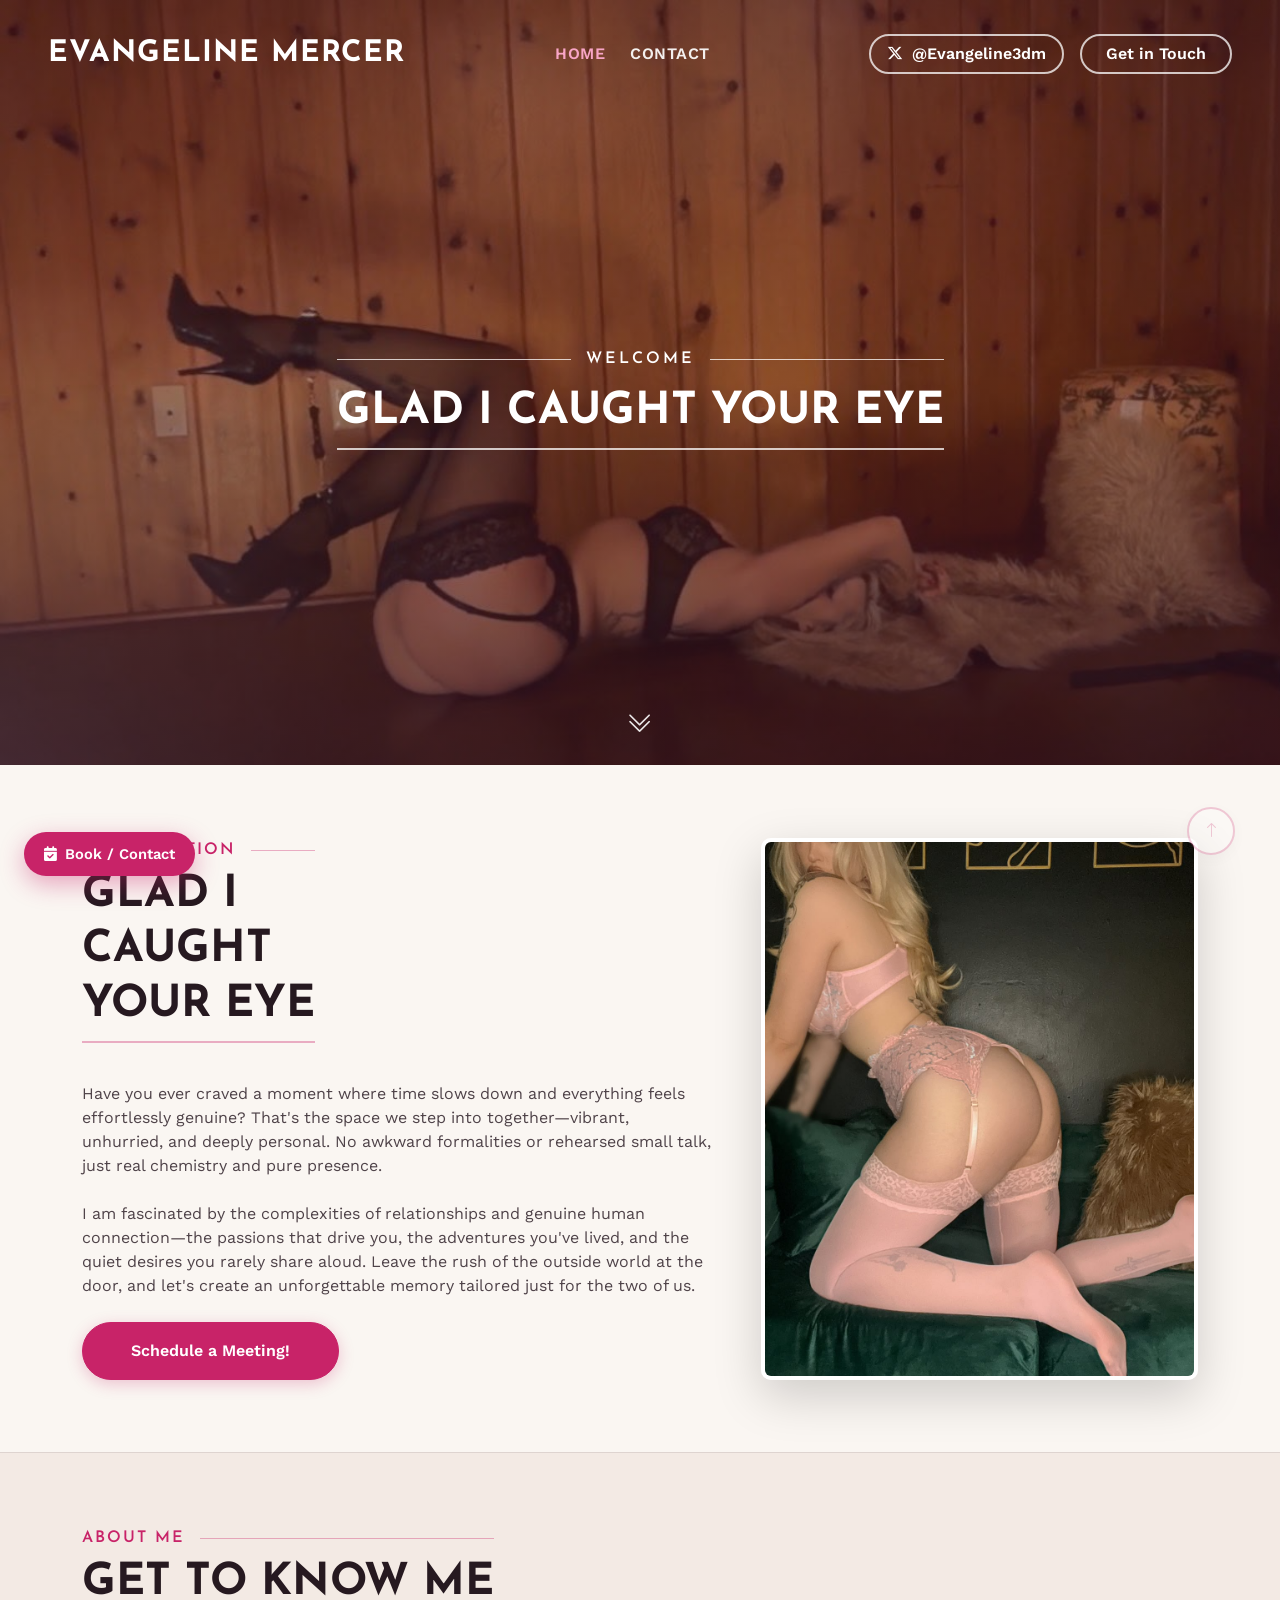
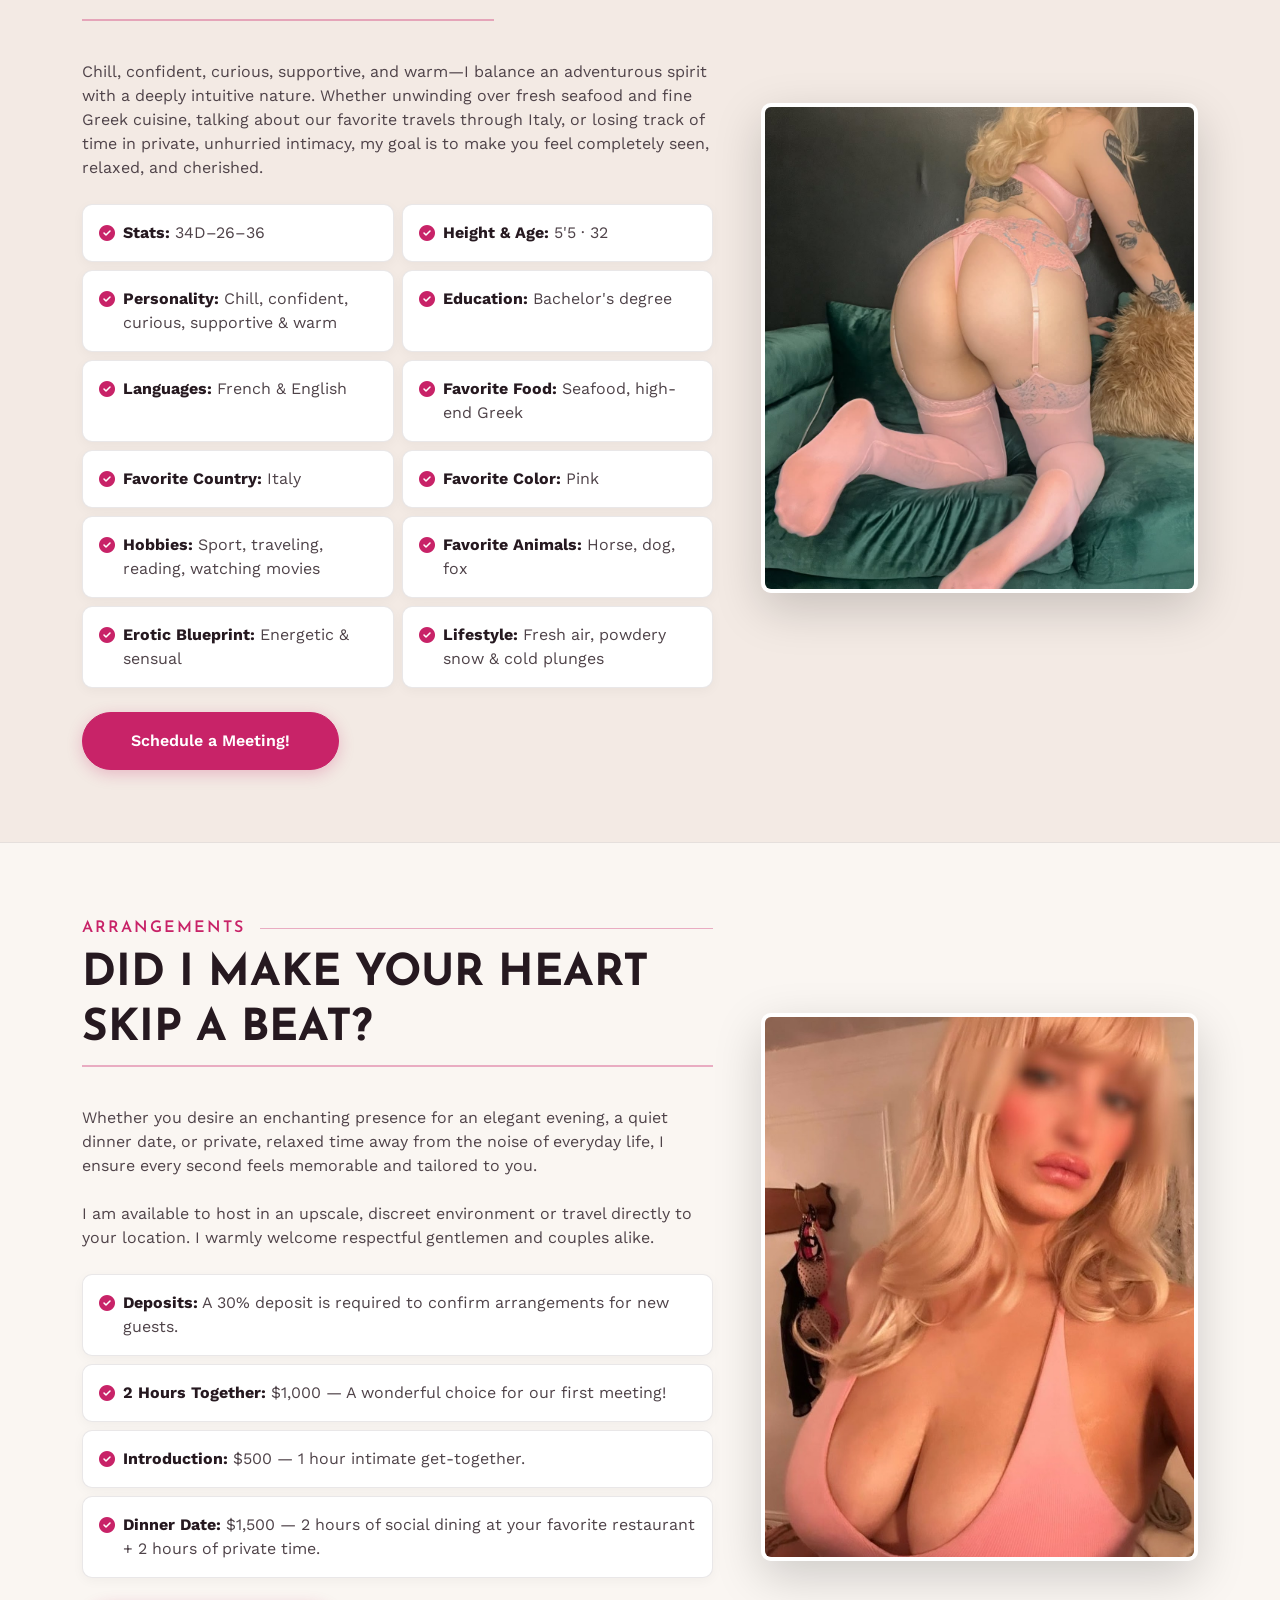
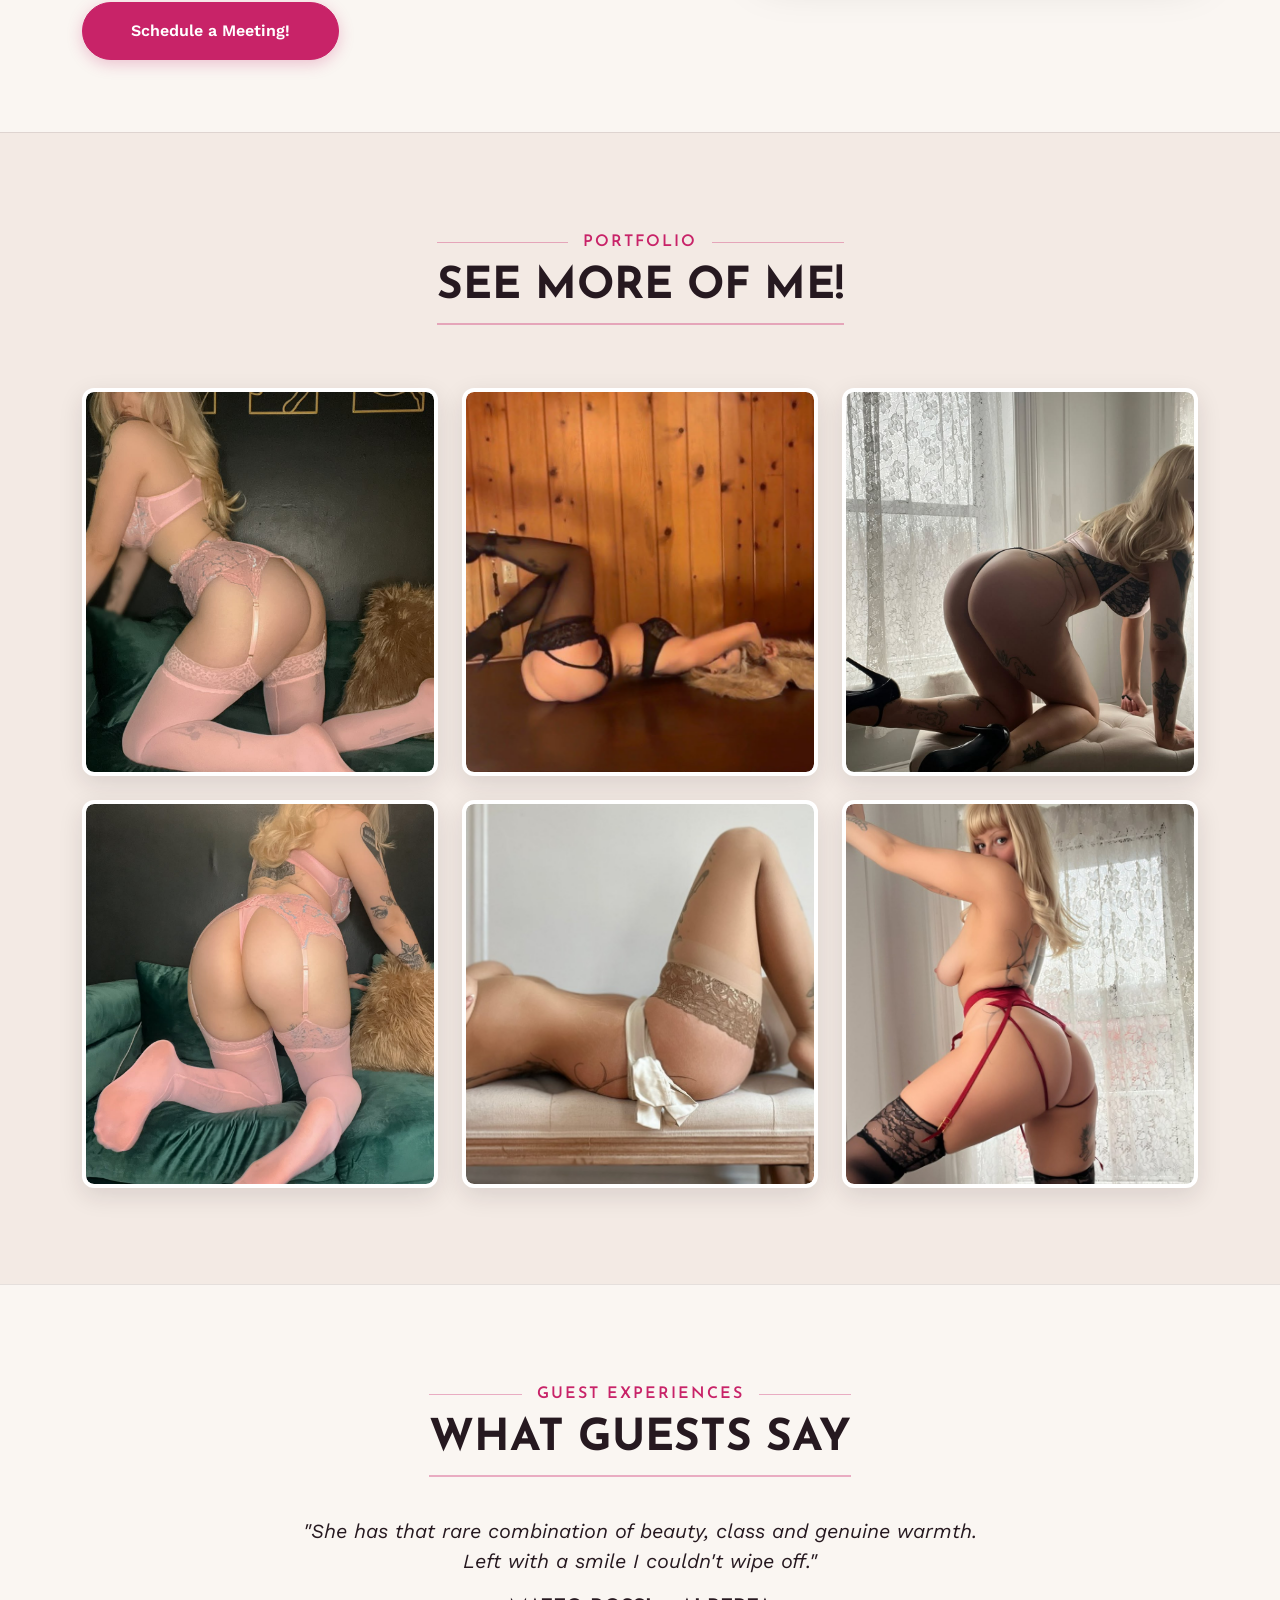
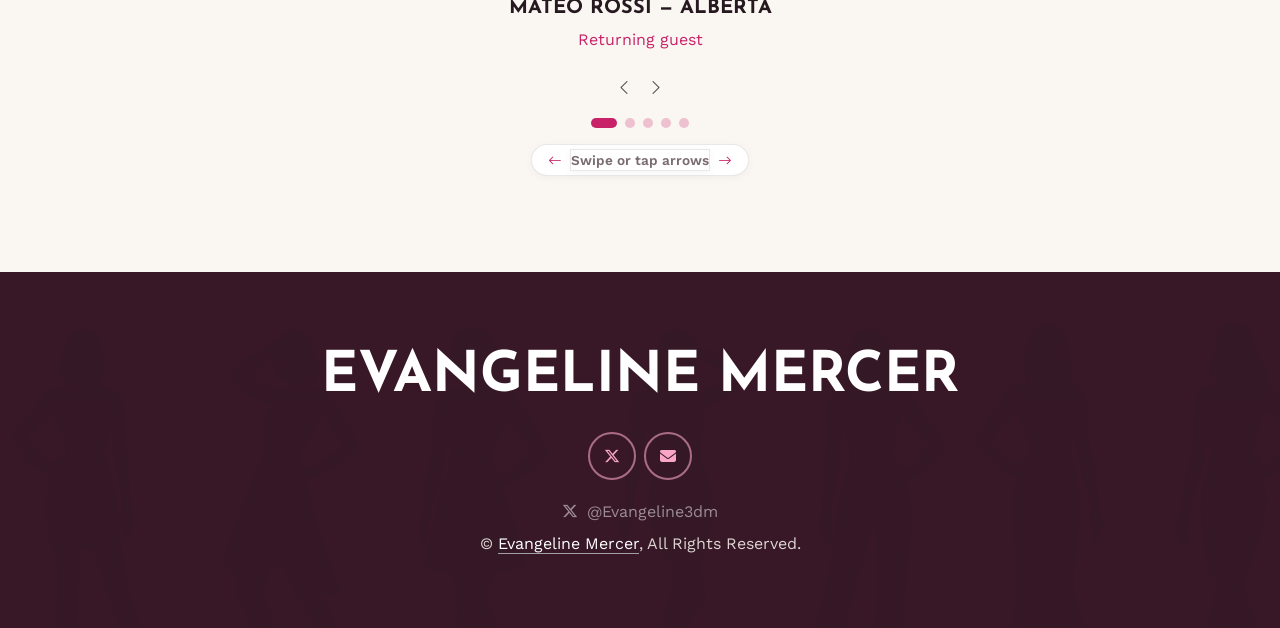
<file: index.html>
<!DOCTYPE html>
<html lang="en">

<head>
    <meta charset="utf-8">
    <title>Evangeline Mercer</title>
    <meta content="width=device-width, initial-scale=1.0" name="viewport">
    <meta content="Evangeline Mercer, Companion, Model, Personal Portfolio" name="keywords">
    <meta content="Personal portfolio and companion bookings for Evangeline Mercer." name="description">

    <!-- Favicon -->
    <link href="img/favicon.svg" rel="icon" type="image/svg+xml">

    <!-- Google Web Fonts -->
    <link rel="preconnect" href="https://fonts.googleapis.com">
    <link rel="preconnect" href="https://fonts.gstatic.com" crossorigin>
    <link
        href="https://fonts.googleapis.com/css2?family=Josefin+Sans:wght@300;700&family=Work+Sans:wght@400;600&display=swap"
        rel="stylesheet">

    <!-- Icon Font Stylesheet -->
    <link href="https://cdnjs.cloudflare.com/ajax/libs/font-awesome/6.5.1/css/all.min.css" rel="stylesheet">
    <link href="https://cdn.jsdelivr.net/npm/bootstrap-icons@1.4.1/font/bootstrap-icons.css" rel="stylesheet">

    <!-- Libraries Stylesheet -->
    <link href="lib/animate/animate.min.css" rel="stylesheet">
    <link href="lib/lightbox/css/lightbox.min.css" rel="stylesheet">
    <link href="lib/owlcarousel/assets/owl.carousel.min.css" rel="stylesheet">

    <!-- Customized Bootstrap Stylesheet -->
    <link href="css/bootstrap.min.css" rel="stylesheet">

    <!-- Template Stylesheet -->
    <link href="css/style.css" rel="stylesheet">
</head>

<body>
    <!-- Spinner Start -->
    <div id="spinner"
        class="show position-fixed translate-middle w-100 vh-100 top-50 start-50 d-flex align-items-center justify-content-center">
        <div class="spinner-grow text-primary" style="width: 3rem; height: 3rem;" role="status">
            <span class="sr-only">Loading...</span>
        </div>
    </div>
    <!-- Spinner End -->


    <!-- Header Start -->
    <div class="container-fluid p-0">
        <nav class="navbar navbar-expand-lg navbar-dark px-3 px-lg-5">
            <a href="index.html" class="navbar-brand ms-1 ms-sm-2 ms-lg-0">
                <h2 class="mb-0 text-uppercase">Evangeline Mercer</h2>
            </a>
            <button type="button" class="navbar-toggler me-1 me-sm-2 me-lg-0" data-bs-toggle="collapse"
                data-bs-target="#navbarCollapse" aria-label="Toggle navigation">
                <span class="navbar-toggler-icon"></span>
            </button>
            <div class="collapse navbar-collapse" id="navbarCollapse">
                <div class="navbar-nav mx-auto p-3 p-lg-0">
                    <a href="index.html" class="nav-item nav-link active">Home</a>
                    <a href="contact.html" class="nav-item nav-link">Contact</a>
                </div>
                <div class="d-none d-lg-flex align-items-center gap-3">
                    <a href="https://x.com/Evangeline3dm" target="_blank" rel="noopener noreferrer" class="btn btn-outline-primary btn-nav-cta border-2 px-3" title="@Evangeline3dm">
                        <i class="fab fa-x-twitter me-1"></i> @Evangeline3dm
                    </a>
                    <a href="contact.html" class="btn btn-outline-primary btn-nav-cta border-2 px-4">Get in Touch</a>
                </div>
            </div>
        </nav>

        <div id="header-carousel" class="carousel slide" data-bs-ride="carousel">
            <div class="carousel-inner">
                <div class="carousel-item active">
                    <img class="w-100" src="img/evangeline-2.jpg" alt="Evangeline Mercer">
                    <div class="carousel-caption d-flex flex-column align-items-center justify-content-center">
                        <div class="title mx-auto px-3 px-md-5 animated slideInDown">
                            <div class="title-center">
                                <h5 class="text-uppercase mb-2 mb-md-3" style="letter-spacing: 3px;">Welcome</h5>
                                <h1 class="display-1">Glad I caught your eye</h1>
                            </div>
                        </div>
                    </div>
                    <a href="#intro" class="hero-scroll-down" aria-label="Scroll down"><i class="bi bi-chevron-double-down"></i></a>
                </div>
            </div>
        </div>
    </div>
    <!-- Header End -->


    <!-- About Start 1 -->
    <div id="intro" class="container-fluid bg-ivory py-4 py-lg-5">
        <div class="container py-2 py-lg-4">
            <div class="row g-4 g-lg-5 align-items-center">
                <div class="col-lg-7">
                    <div class="title wow fadeInUp" data-wow-delay="0.1s">
                        <div class="title-left">
                            <h5>Introduction</h5>
                            <h1>GLAD I<br>CAUGHT<br>YOUR EYE</h1>
                        </div>
                    </div>
                    <p class="mb-3 mb-lg-4 wow fadeInUp" data-wow-delay="0.2s">
                        Have you ever craved a moment where time slows down and everything feels effortlessly genuine? That's the space we step into together—vibrant, unhurried, and deeply personal. No awkward formalities or rehearsed small talk, just real chemistry and pure presence.
                    </p>
                    <p class="mb-4 wow fadeInUp" data-wow-delay="0.3s">
                        I am fascinated by the complexities of relationships and genuine human connection—the passions that drive you, the adventures you've lived, and the quiet desires you rarely share aloud. Leave the rush of the outside world at the door, and let's create an unforgettable memory tailored just for the two of us.
                    </p>
                    <div class="wow fadeInUp" data-wow-delay="0.4s">
                        <a href="contact.html" class="btn btn-primary btn-float py-3 px-5 d-block d-sm-inline-block text-center">Schedule a Meeting!</a>
                    </div>
                </div>
                <div class="col-lg-5 wow fadeInUp text-center" data-wow-delay="0.5s">
                    <div class="position-relative overflow-hidden rounded-3 shadow-lg mx-auto border border-4 border-white" style="max-width: 440px;">
                        <img class="img-fluid w-100" src="img/evangeline-1.jpg" alt="Evangeline Mercer" style="object-fit: cover; max-height: 540px;">
                    </div>
                </div>
            </div>
        </div>
    </div>
    <!-- About End 1 -->


    <!-- About Start 2 -->
    <div class="container-fluid bg-secondary border-top border-theme py-4 py-lg-5">
        <div class="container py-2 py-lg-4">
            <div class="row g-4 g-lg-5 align-items-center">
                <div class="col-lg-7">
                    <div class="title wow fadeInUp" data-wow-delay="0.1s">
                        <div class="title-left">
                            <h5>About Me</h5>
                            <h1>GET TO KNOW ME</h1>
                        </div>
                    </div>
                    <p class="mb-4 wow fadeInUp" data-wow-delay="0.2s">
                        Chill, confident, curious, supportive, and warm—I balance an adventurous spirit with a deeply intuitive nature. Whether unwinding over fresh seafood and fine Greek cuisine, talking about our favorite travels through Italy, or losing track of time in private, unhurried intimacy, my goal is to make you feel completely seen, relaxed, and cherished.
                    </p>
                    <div class="row g-2 mb-4 wow fadeInUp" data-wow-delay="0.3s">
                        <div class="col-sm-6">
                            <div class="stat-pill p-3 rounded-3 d-flex align-items-start h-100">
                                <i class="fa fa-check-circle text-primary me-2 mt-1 flex-shrink-0"></i>
                                <div><strong class="text-heading">Stats:</strong> 34D–26–36</div>
                            </div>
                        </div>
                        <div class="col-sm-6">
                            <div class="stat-pill p-3 rounded-3 d-flex align-items-start h-100">
                                <i class="fa fa-check-circle text-primary me-2 mt-1 flex-shrink-0"></i>
                                <div><strong class="text-heading">Height &amp; Age:</strong> 5'5 · 32</div>
                            </div>
                        </div>
                        <div class="col-sm-6">
                            <div class="stat-pill p-3 rounded-3 d-flex align-items-start h-100">
                                <i class="fa fa-check-circle text-primary me-2 mt-1 flex-shrink-0"></i>
                                <div><strong class="text-heading">Personality:</strong> Chill, confident, curious, supportive &amp; warm</div>
                            </div>
                        </div>
                        <div class="col-sm-6">
                            <div class="stat-pill p-3 rounded-3 d-flex align-items-start h-100">
                                <i class="fa fa-check-circle text-primary me-2 mt-1 flex-shrink-0"></i>
                                <div><strong class="text-heading">Education:</strong> Bachelor's degree</div>
                            </div>
                        </div>
                        <div class="col-sm-6">
                            <div class="stat-pill p-3 rounded-3 d-flex align-items-start h-100">
                                <i class="fa fa-check-circle text-primary me-2 mt-1 flex-shrink-0"></i>
                                <div><strong class="text-heading">Languages:</strong> French &amp; English</div>
                            </div>
                        </div>
                        <div class="col-sm-6">
                            <div class="stat-pill p-3 rounded-3 d-flex align-items-start h-100">
                                <i class="fa fa-check-circle text-primary me-2 mt-1 flex-shrink-0"></i>
                                <div><strong class="text-heading">Favorite Food:</strong> Seafood, high-end Greek</div>
                            </div>
                        </div>
                        <div class="col-sm-6">
                            <div class="stat-pill p-3 rounded-3 d-flex align-items-start h-100">
                                <i class="fa fa-check-circle text-primary me-2 mt-1 flex-shrink-0"></i>
                                <div><strong class="text-heading">Favorite Country:</strong> Italy</div>
                            </div>
                        </div>
                        <div class="col-sm-6">
                            <div class="stat-pill p-3 rounded-3 d-flex align-items-start h-100">
                                <i class="fa fa-check-circle text-primary me-2 mt-1 flex-shrink-0"></i>
                                <div><strong class="text-heading">Favorite Color:</strong> Pink</div>
                            </div>
                        </div>
                        <div class="col-sm-6">
                            <div class="stat-pill p-3 rounded-3 d-flex align-items-start h-100">
                                <i class="fa fa-check-circle text-primary me-2 mt-1 flex-shrink-0"></i>
                                <div><strong class="text-heading">Hobbies:</strong> Sport, traveling, reading, watching movies</div>
                            </div>
                        </div>
                        <div class="col-sm-6">
                            <div class="stat-pill p-3 rounded-3 d-flex align-items-start h-100">
                                <i class="fa fa-check-circle text-primary me-2 mt-1 flex-shrink-0"></i>
                                <div><strong class="text-heading">Favorite Animals:</strong> Horse, dog, fox</div>
                            </div>
                        </div>
                        <div class="col-sm-6">
                            <div class="stat-pill p-3 rounded-3 d-flex align-items-start h-100">
                                <i class="fa fa-check-circle text-primary me-2 mt-1 flex-shrink-0"></i>
                                <div><strong class="text-heading">Erotic Blueprint:</strong> Energetic &amp; sensual</div>
                            </div>
                        </div>
                        <div class="col-sm-6">
                            <div class="stat-pill p-3 rounded-3 d-flex align-items-start h-100">
                                <i class="fa fa-check-circle text-primary me-2 mt-1 flex-shrink-0"></i>
                                <div><strong class="text-heading">Lifestyle:</strong> Fresh air, powdery snow &amp; cold plunges</div>
                            </div>
                        </div>
                    </div>
                    <div class="wow fadeInUp" data-wow-delay="0.4s">
                        <a href="contact.html" class="btn btn-primary btn-float py-3 px-5 d-block d-sm-inline-block text-center">Schedule a Meeting!</a>
                    </div>
                </div>
                <div class="col-lg-5 wow fadeInUp text-center" data-wow-delay="0.5s">
                    <div class="position-relative overflow-hidden rounded-3 shadow-lg mx-auto border border-4 border-white" style="max-width: 440px;">
                        <img class="img-fluid w-100" src="img/evangeline-4.jpg" alt="Evangeline Mercer" style="object-fit: cover; max-height: 540px;">
                    </div>
                </div>
            </div>
        </div>
    </div>
    <!-- About End 2 -->


    <!-- About Start 3 -->
    <div class="container-fluid bg-ivory border-top border-theme py-4 py-lg-5">
        <div class="container py-2 py-lg-4">
            <div class="row g-4 g-lg-5 align-items-center">
                <div class="col-lg-7">
                    <div class="title wow fadeInUp" data-wow-delay="0.1s">
                        <div class="title-left">
                            <h5>Arrangements</h5>
                            <h1>DID I MAKE YOUR HEART SKIP A BEAT?</h1>
                        </div>
                    </div>
                    <p class="mb-3 mb-lg-4 wow fadeInUp" data-wow-delay="0.2s">
                        Whether you desire an enchanting presence for an elegant evening, a quiet dinner date, or private, relaxed time away from the noise of everyday life, I ensure every second feels memorable and tailored to you.
                    </p>
                    <p class="mb-4 wow fadeInUp" data-wow-delay="0.25s">
                        I am available to host in an upscale, discreet environment or travel directly to your location. I warmly welcome respectful gentlemen and couples alike.
                    </p>
                    <div class="d-flex flex-column gap-2 mb-4 wow fadeInUp" data-wow-delay="0.3s">
                        <div class="rate-card p-3 rounded-3 d-flex align-items-start">
                            <i class="fa fa-check-circle text-primary me-2 mt-1 flex-shrink-0"></i>
                            <div><strong class="text-heading">Deposits:</strong> A 30% deposit is required to confirm arrangements for new guests.</div>
                        </div>
                        <div class="rate-card p-3 rounded-3 d-flex align-items-start">
                            <i class="fa fa-check-circle text-primary me-2 mt-1 flex-shrink-0"></i>
                            <div><strong class="text-heading">2 Hours Together:</strong> $1,000 — A wonderful choice for our first meeting!</div>
                        </div>
                        <div class="rate-card p-3 rounded-3 d-flex align-items-start">
                            <i class="fa fa-check-circle text-primary me-2 mt-1 flex-shrink-0"></i>
                            <div><strong class="text-heading">Introduction:</strong> $500 — 1 hour intimate get-together.</div>
                        </div>
                        <div class="rate-card p-3 rounded-3 d-flex align-items-start">
                            <i class="fa fa-check-circle text-primary me-2 mt-1 flex-shrink-0"></i>
                            <div><strong class="text-heading">Dinner Date:</strong> $1,500 — 2 hours of social dining at your favorite restaurant + 2 hours of private time.</div>
                        </div>
                    </div>
                    <div class="wow fadeInUp" data-wow-delay="0.4s">
                        <a href="contact.html" class="btn btn-primary btn-float py-3 px-5 d-block d-sm-inline-block text-center">Schedule a Meeting!</a>
                    </div>
                </div>
                <div class="col-lg-5 wow fadeInUp text-center" data-wow-delay="0.5s">
                    <div class="position-relative overflow-hidden rounded-3 shadow-lg mx-auto border border-4 border-white" style="max-width: 440px;">
                        <img class="img-fluid w-100" src="img/evangeline-6.jpg" alt="Evangeline Mercer" style="object-fit: cover; max-height: 540px;">
                    </div>
                </div>
            </div>
        </div>
    </div>
    <!-- About End 3 -->


    <!-- Gallery / Portfolio Start -->
    <div class="container-fluid bg-secondary border-top border-theme py-5">
        <div class="container py-3 py-lg-5">
            <div class="text-center mb-4 mb-lg-5">
                <div class="title wow fadeInUp" data-wow-delay="0.1s">
                    <div class="title-center">
                        <h5 class="text-uppercase mb-2">Portfolio</h5>
                        <h1>SEE MORE OF ME!</h1>
                    </div>
                </div>
            </div>
            <div class="row g-3 g-md-4">
                <div class="col-lg-4 col-md-6 wow fadeInUp" data-wow-delay="0.1s">
                    <div class="gallery-card">
                        <a href="img/evangeline-1.jpg" data-lightbox="gallery" data-title="Evangeline Mercer">
                            <img src="img/evangeline-1.jpg" alt="Evangeline Mercer">
                            <div class="gallery-overlay">
                                <i class="fa fa-expand"></i>
                            </div>
                        </a>
                    </div>
                </div>
                <div class="col-lg-4 col-md-6 wow fadeInUp" data-wow-delay="0.2s">
                    <div class="gallery-card">
                        <a href="img/evangeline-2.jpg" data-lightbox="gallery" data-title="Evangeline Mercer">
                            <img src="img/evangeline-2.jpg" alt="Evangeline Mercer">
                            <div class="gallery-overlay">
                                <i class="fa fa-expand"></i>
                            </div>
                        </a>
                    </div>
                </div>
                <div class="col-lg-4 col-md-6 wow fadeInUp" data-wow-delay="0.3s">
                    <div class="gallery-card">
                        <a href="img/evangeline-3.jpg" data-lightbox="gallery" data-title="Evangeline Mercer">
                            <img src="img/evangeline-3.jpg" alt="Evangeline Mercer">
                            <div class="gallery-overlay">
                                <i class="fa fa-expand"></i>
                            </div>
                        </a>
                    </div>
                </div>
                <div class="col-lg-4 col-md-6 wow fadeInUp" data-wow-delay="0.4s">
                    <div class="gallery-card">
                        <a href="img/evangeline-4.jpg" data-lightbox="gallery" data-title="Evangeline Mercer">
                            <img src="img/evangeline-4.jpg" alt="Evangeline Mercer">
                            <div class="gallery-overlay">
                                <i class="fa fa-expand"></i>
                            </div>
                        </a>
                    </div>
                </div>
                <div class="col-lg-4 col-md-6 wow fadeInUp" data-wow-delay="0.5s">
                    <div class="gallery-card">
                        <a href="img/evangeline-5.jpg" data-lightbox="gallery" data-title="Evangeline Mercer">
                            <img src="img/evangeline-5.jpg" alt="Evangeline Mercer" style="object-position: center;">
                            <div class="gallery-overlay">
                                <i class="fa fa-expand"></i>
                            </div>
                        </a>
                    </div>
                </div>
                <div class="col-lg-4 col-md-6 wow fadeInUp" data-wow-delay="0.6s">
                    <div class="gallery-card">
                        <a href="img/evangeline-7.jpg" data-lightbox="gallery" data-title="Evangeline Mercer">
                            <img src="img/evangeline-7.jpg" alt="Evangeline Mercer" style="object-position: center top;">
                            <div class="gallery-overlay">
                                <i class="fa fa-expand"></i>
                            </div>
                        </a>
                    </div>
                </div>
            </div>
        </div>
    </div>
    <!-- Gallery End -->


    <!-- Testimonial Start -->
    <div class="container-fluid bg-ivory border-top border-theme py-5">
        <div class="container py-3 py-lg-5">
            <div class="text-center mb-4">
                <div class="title wow fadeInUp" data-wow-delay="0.1s">
                    <div class="title-center">
                        <h5 class="text-uppercase mb-2">Guest Experiences</h5>
                        <h1>What Guests Say</h1>
                    </div>
                </div>
            </div>
            <div class="owl-carousel testimonial-carousel px-2 px-sm-3 wow fadeInUp" data-wow-delay="0.3s">
                <div class="testimonial-item text-center">
                    <p class="fs-5">"She has that rare combination of beauty, class and genuine warmth. Left with a smile I couldn't wipe off."</p>
                    <h5 class="text-uppercase">Mateo Rossi — Alberta</h5>
                    <span class="text-primary fw-semibold">Returning guest</span>
                </div>
                <div class="testimonial-item text-center">
                    <p class="fs-5">"Honestly, the pictures don't do her justice. Such a lovely personality and an effortlessly beautiful woman."</p>
                    <h5 class="text-uppercase">Henrik Lindqvist — Toronto</h5>
                    <span class="text-primary fw-semibold">First-time guest</span>
                </div>
                <div class="testimonial-item text-center">
                    <p class="fs-5">"Time flew by, conversations flowed, and everything felt so natural. Easily one of my favourite experiences."</p>
                    <h5 class="text-uppercase">Lukas Becker — Las Vegas</h5>
                    <span class="text-primary fw-semibold">Returning guest</span>
                </div>
                <div class="testimonial-item text-center">
                    <p class="fs-5">"There's something about her energy that's hard to explain. Elegant, playful and incredibly welcoming."</p>
                    <h5 class="text-uppercase">Alessandro Conti — New York</h5>
                    <span class="text-primary fw-semibold">Verified guest</span>
                </div>
                <div class="testimonial-item text-center">
                    <p class="fs-5">"Came with expectations and somehow left with even better memories. She's truly one of a kind."</p>
                    <h5 class="text-uppercase">Jean-Luc Laurent — Montreal</h5>
                    <span class="text-primary fw-semibold">Returning guest</span>
                </div>
            </div>
            <div class="text-center mt-3 swipe-hint wow fadeInUp" data-wow-delay="0.4s">
                <span class="d-inline-flex align-items-center gap-2 px-3 py-1 rounded-pill">
                    <i class="bi bi-arrow-left text-primary"></i>
                    <span>Swipe or tap arrows</span>
                    <i class="bi bi-arrow-right text-primary"></i>
                </span>
            </div>
        </div>
    </div>
    <!-- Testimonial End -->


    <!-- Footer Start -->
    <div class="container-fluid text-light footer py-4 py-md-5 wow fadeIn" data-wow-delay="0.1s">
        <div class="container text-center py-3 py-md-4">
            <a href="index.html" class="text-decoration-none">
                <h1 class="display-4 mb-3 text-white text-uppercase">Evangeline Mercer</h1>
            </a>
            <div class="d-flex justify-content-center mb-3">
                <a class="btn btn-lg-square btn-outline-primary border-2 m-1" href="https://x.com/Evangeline3dm" target="_blank" rel="noopener noreferrer" title="Follow @Evangeline3dm on X">
                    <i class="fab fa-x-twitter"></i>
                </a>
                <a class="btn btn-lg-square btn-outline-primary border-2 m-1" href="mailto:Evangelinemercer@proton.me" title="Email Evangeline">
                    <i class="fa fa-envelope"></i>
                </a>
            </div>
            <p class="mb-2">
                <a href="https://x.com/Evangeline3dm" target="_blank" rel="noopener noreferrer" class="text-white-50 text-decoration-none">
                    <i class="fab fa-x-twitter me-1"></i> @Evangeline3dm
                </a>
            </p>
            <p class="mb-0">&copy; <a class="border-bottom text-white text-decoration-none" href="#">Evangeline Mercer</a>, All Rights Reserved.</p>
        </div>
    </div>
    <!-- Footer End -->


    <!-- Floating Contact Pill -->
    <a href="contact.html" class="floating-contact-pill" aria-label="Book or Contact Evangeline">
        <i class="fa fa-calendar-check"></i>
        <span>Book / Contact</span>
    </a>

    <!-- Back to Top -->
    <a href="#" class="btn btn-outline-primary border-2 btn-lg-square back-to-top" aria-label="Back to Top"><i class="bi bi-arrow-up"></i></a>


    <!-- JavaScript Libraries -->
    <script src="https://code.jquery.com/jquery-3.4.1.min.js"></script>
    <script src="https://cdn.jsdelivr.net/npm/bootstrap@5.0.0/dist/js/bootstrap.bundle.min.js"></script>
    <script src="lib/wow/wow.min.js"></script>
    <script src="lib/easing/easing.min.js"></script>
    <script src="lib/waypoints/waypoints.min.js"></script>
    <script src="lib/owlcarousel/owl.carousel.min.js"></script>
    <script src="lib/lightbox/js/lightbox.min.js"></script>

    <!-- Template Javascript -->
    <script src="js/main.js"></script>
</body>

</html>
</file>
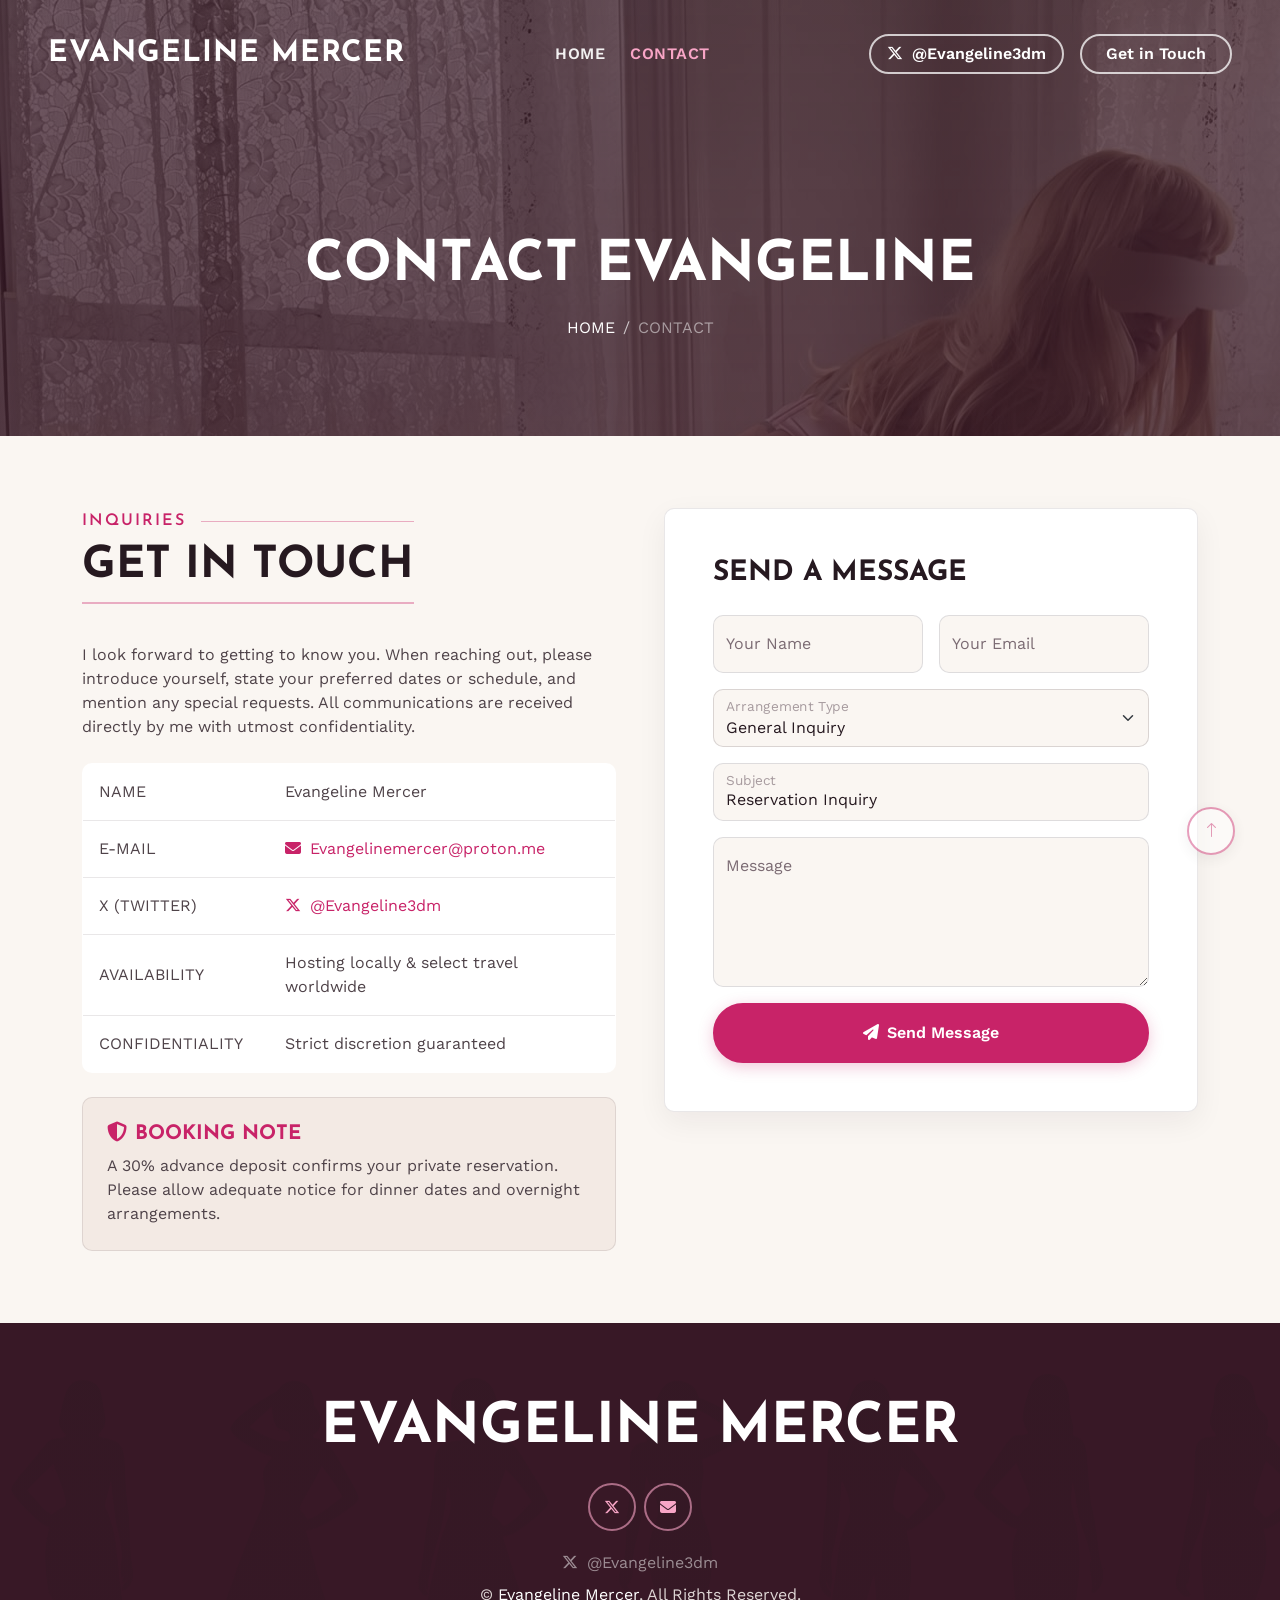
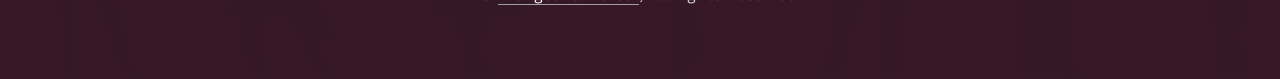
<file: contact.html>
<!DOCTYPE html>
<html lang="en">

<head>
    <meta charset="utf-8">
    <title>Contact | Evangeline Mercer</title>
    <meta content="width=device-width, initial-scale=1.0" name="viewport">
    <meta content="Evangeline Mercer, Contact, Companion, Inquiries" name="keywords">
    <meta content="Get in touch with Evangeline Mercer for reservations and inquiries." name="description">

    <!-- Favicon -->
    <link href="img/favicon.svg" rel="icon" type="image/svg+xml">

    <!-- Google Web Fonts -->
    <link rel="preconnect" href="https://fonts.googleapis.com">
    <link rel="preconnect" href="https://fonts.gstatic.com" crossorigin>
    <link
        href="https://fonts.googleapis.com/css2?family=Josefin+Sans:wght@300;700&family=Work+Sans:wght@400;600&display=swap"
        rel="stylesheet">

    <!-- Icon Font Stylesheet -->
    <link href="https://cdnjs.cloudflare.com/ajax/libs/font-awesome/6.5.1/css/all.min.css" rel="stylesheet">
    <link href="https://cdn.jsdelivr.net/npm/bootstrap-icons@1.4.1/font/bootstrap-icons.css" rel="stylesheet">

    <!-- Libraries Stylesheet -->
    <link href="lib/animate/animate.min.css" rel="stylesheet">
    <link href="lib/lightbox/css/lightbox.min.css" rel="stylesheet">
    <link href="lib/owlcarousel/assets/owl.carousel.min.css" rel="stylesheet">

    <!-- Customized Bootstrap Stylesheet -->
    <link href="css/bootstrap.min.css" rel="stylesheet">

    <!-- Template Stylesheet -->
    <link href="css/style.css" rel="stylesheet">
</head>

<body>
    <!-- Spinner Start -->
    <div id="spinner"
        class="show position-fixed translate-middle w-100 vh-100 top-50 start-50 d-flex align-items-center justify-content-center">
        <div class="spinner-grow text-primary" style="width: 3rem; height: 3rem;" role="status">
            <span class="sr-only">Loading...</span>
        </div>
    </div>
    <!-- Spinner End -->


    <!-- Header Start -->
    <div class="container-fluid p-0">
        <nav class="navbar navbar-expand-lg navbar-dark px-3 px-lg-5">
            <a href="index.html" class="navbar-brand ms-1 ms-sm-2 ms-lg-0">
                <h2 class="mb-0 text-uppercase">Evangeline Mercer</h2>
            </a>
            <button type="button" class="navbar-toggler me-1 me-sm-2 me-lg-0" data-bs-toggle="collapse"
                data-bs-target="#navbarCollapse" aria-label="Toggle navigation">
                <span class="navbar-toggler-icon"></span>
            </button>
            <div class="collapse navbar-collapse" id="navbarCollapse">
                <div class="navbar-nav mx-auto p-3 p-lg-0">
                    <a href="index.html" class="nav-item nav-link">Home</a>
                    <a href="contact.html" class="nav-item nav-link active">Contact</a>
                </div>
                <div class="d-none d-lg-flex align-items-center gap-3">
                    <a href="https://x.com/Evangeline3dm" target="_blank" rel="noopener noreferrer" class="btn btn-outline-primary btn-nav-cta border-2 px-3" title="@Evangeline3dm">
                        <i class="fab fa-x-twitter me-1"></i> @Evangeline3dm
                    </a>
                    <a href="contact.html" class="btn btn-outline-primary btn-nav-cta border-2 px-4">Get in Touch</a>
                </div>
            </div>
        </nav>

        <div class="page-header pb-4 pb-lg-5">
            <div class="container text-center py-4 py-lg-5">
                <h1 class="display-4 text-uppercase mb-2 mb-lg-3 animated slideInDown">Contact Evangeline</h1>
                <nav aria-label="breadcrumb" class="animated slideInDown">
                    <ol class="breadcrumb justify-content-center text-uppercase mb-0">
                        <li class="breadcrumb-item"><a class="text-white text-decoration-none" href="index.html">Home</a></li>
                        <li class="breadcrumb-item text-white-50 active" aria-current="page">Contact</li>
                    </ol>
                </nav>
            </div>
        </div>
    </div>
    <!-- Header End -->


    <!-- Contact Start -->
    <div class="container-fluid bg-ivory py-4 py-lg-5">
        <div class="container py-2 py-lg-4">
            <div class="row g-4 g-lg-5">
                <div class="col-lg-6">
                    <div class="title wow fadeInUp" data-wow-delay="0.1s">
                        <div class="title-left">
                            <h5 class="text-uppercase mb-2">Inquiries</h5>
                            <h1>Get in Touch</h1>
                        </div>
                    </div>
                    <p class="mb-4 wow fadeInUp" data-wow-delay="0.2s">
                        I look forward to getting to know you. When reaching out, please introduce yourself, state your preferred dates or schedule, and mention any special requests. All communications are received directly by me with utmost confidentiality.
                    </p>
                    <div class="table-responsive mb-4 wow fadeInUp" data-wow-delay="0.3s">
                        <table class="table contact-table mb-0">
                            <tr>
                                <td class="text-uppercase fw-semibold text-heading" style="width: 35%;">NAME</td>
                                <td class="fw-semibold text-heading">Evangeline Mercer</td>
                            </tr>
                            <tr>
                                <td class="text-uppercase fw-semibold text-heading">E-MAIL</td>
                                <td>
                                    <a href="mailto:Evangelinemercer@proton.me" class="text-primary text-decoration-none fw-semibold">
                                        <i class="fa fa-envelope me-1"></i> Evangelinemercer@proton.me
                                    </a>
                                </td>
                            </tr>
                            <tr>
                                <td class="text-uppercase fw-semibold text-heading">X (TWITTER)</td>
                                <td>
                                    <a href="https://x.com/Evangeline3dm" target="_blank" rel="noopener noreferrer" class="text-primary text-decoration-none fw-semibold">
                                        <i class="fab fa-x-twitter me-1"></i> @Evangeline3dm
                                    </a>
                                </td>
                            </tr>
                            <tr>
                                <td class="text-uppercase fw-semibold text-heading">AVAILABILITY</td>
                                <td>Hosting locally &amp; select travel worldwide</td>
                            </tr>
                            <tr>
                                <td class="text-uppercase fw-semibold text-heading">CONFIDENTIALITY</td>
                                <td>Strict discretion guaranteed</td>
                            </tr>
                        </table>
                    </div>
                    <div class="p-3 p-md-4 bg-secondary rounded-3 border border-theme wow fadeInUp" data-wow-delay="0.4s">
                        <h5 class="text-uppercase text-primary mb-2"><i class="fa fa-shield-alt me-2"></i>Booking Note</h5>
                        <p class="mb-0">
                            A 30% advance deposit confirms your private reservation. Please allow adequate notice for dinner dates and overnight arrangements.
                        </p>
                    </div>
                </div>

                <div class="col-lg-6 wow fadeInUp" data-wow-delay="0.5s">
                    <div class="contact-card p-3 p-sm-4 p-md-5 rounded-3">
                        <h3 class="text-uppercase mb-3 mb-md-4 text-heading">Send a Message</h3>
                        <div id="formAlert" class="alert alert-success d-none mb-3" role="alert">
                            Your message has been prepared! If your email app did not open automatically, please send directly to <strong>Evangelinemercer@proton.me</strong>.
                        </div>
                        <form id="contactForm">
                            <div class="row g-3">
                                <div class="col-12 col-md-6">
                                    <div class="form-floating">
                                        <input type="text" class="form-control" id="name"
                                            placeholder="Your Name" required>
                                        <label for="name">Your Name</label>
                                    </div>
                                </div>
                                <div class="col-12 col-md-6">
                                    <div class="form-floating">
                                        <input type="email" class="form-control" id="email"
                                            placeholder="Your Email" required>
                                        <label for="email">Your Email</label>
                                    </div>
                                </div>
                                <div class="col-12">
                                    <div class="form-floating">
                                        <select class="form-select" id="serviceType">
                                            <option value="General Inquiry">General Inquiry</option>
                                            <option value="Introduction (1 Hour)">Introduction (1 Hour)</option>
                                            <option value="2 Hours Together">2 Hours Together</option>
                                            <option value="Dinner Date">Dinner Date</option>
                                            <option value="Travel / Extended Arrangement">Travel / Extended Arrangement</option>
                                        </select>
                                        <label for="serviceType">Arrangement Type</label>
                                    </div>
                                </div>
                                <div class="col-12">
                                    <div class="form-floating">
                                        <input type="text" class="form-control" id="subject"
                                            placeholder="Subject" value="Reservation Inquiry">
                                        <label for="subject">Subject</label>
                                    </div>
                                </div>
                                <div class="col-12">
                                    <div class="form-floating">
                                        <textarea class="form-control"
                                            placeholder="Tell me a bit about yourself and your ideal date/time..." id="message"
                                            style="height: 150px" required></textarea>
                                        <label for="message">Message</label>
                                    </div>
                                </div>
                                <div class="col-12">
                                    <button class="btn btn-primary border-2 w-100 py-3" type="submit">
                                        <i class="fa fa-paper-plane me-2"></i>Send Message
                                    </button>
                                </div>
                            </div>
                        </form>
                    </div>
                </div>
            </div>
        </div>
    </div>
    <!-- Contact End -->


    <!-- Footer Start -->
    <div class="container-fluid text-light footer py-4 py-md-5 wow fadeIn" data-wow-delay="0.1s">
        <div class="container text-center py-3 py-md-4">
            <a href="index.html" class="text-decoration-none">
                <h1 class="display-4 mb-3 text-white text-uppercase">Evangeline Mercer</h1>
            </a>
            <div class="d-flex justify-content-center mb-3">
                <a class="btn btn-lg-square btn-outline-primary border-2 m-1" href="https://x.com/Evangeline3dm" target="_blank" rel="noopener noreferrer" title="Follow @Evangeline3dm on X">
                    <i class="fab fa-x-twitter"></i>
                </a>
                <a class="btn btn-lg-square btn-outline-primary border-2 m-1" href="mailto:Evangelinemercer@proton.me" title="Email Evangeline">
                    <i class="fa fa-envelope"></i>
                </a>
            </div>
            <p class="mb-2">
                <a href="https://x.com/Evangeline3dm" target="_blank" rel="noopener noreferrer" class="text-white-50 text-decoration-none">
                    <i class="fab fa-x-twitter me-1"></i> @Evangeline3dm
                </a>
            </p>
            <p class="mb-0">&copy; <a class="border-bottom text-white text-decoration-none" href="#">Evangeline Mercer</a>, All Rights Reserved.</p>
        </div>
    </div>
    <!-- Footer End -->


    <!-- Back to Top -->
    <a href="#" class="btn btn-outline-primary border-2 btn-lg-square back-to-top" aria-label="Back to Top"><i class="bi bi-arrow-up"></i></a>


    <!-- JavaScript Libraries -->
    <script src="https://code.jquery.com/jquery-3.4.1.min.js"></script>
    <script src="https://cdn.jsdelivr.net/npm/bootstrap@5.0.0/dist/js/bootstrap.bundle.min.js"></script>
    <script src="lib/wow/wow.min.js"></script>
    <script src="lib/easing/easing.min.js"></script>
    <script src="lib/waypoints/waypoints.min.js"></script>
    <script src="lib/owlcarousel/owl.carousel.min.js"></script>
    <script src="lib/lightbox/js/lightbox.min.js"></script>

    <!-- Template Javascript -->
    <script src="js/main.js"></script>

    <!-- Contact Form Handler -->
    <script>
        document.getElementById('contactForm').addEventListener('submit', function(e) {
            e.preventDefault();
            var name = document.getElementById('name').value;
            var email = document.getElementById('email').value;
            var service = document.getElementById('serviceType').value;
            var subject = document.getElementById('subject').value || ('Inquiry from ' + name);
            var message = document.getElementById('message').value;

            var fullSubject = encodeURIComponent(subject + ' - ' + service);
            var bodyText = encodeURIComponent(
                'Hello Evangeline,\n\n' +
                'Name: ' + name + '\n' +
                'Email: ' + email + '\n' +
                'Arrangement: ' + service + '\n\n' +
                'Message:\n' + message + '\n'
            );

            document.getElementById('formAlert').classList.remove('d-none');
            window.location.href = 'mailto:Evangelinemercer@proton.me?subject=' + fullSubject + '&body=' + bodyText;
        });
    </script>
</body>

</html>
</file>
<file: css/style.css>
/********** Warm Champagne Ivory & Velvet Rose Theme **********/

:root {
    --bs-primary: #C82368;
    --bs-secondary: #F3EAE4;
    --bs-dark: #381826;
    --bs-light: #FAF6F2;
    --theme-bg: #FAF6F2;
    --theme-alt: #F3EAE4;
    --theme-surface: #FFFFFF;
    --theme-plum: #381826;
    --theme-heading: #261920;
    --theme-text: #4F4349;
    --theme-muted: #7B6B73;
    --theme-accent: #C82368;
    --theme-accent-hover: #A61B55;
    --theme-border: rgba(38, 25, 32, 0.1);
}

html, body {
    overflow-x: clip;
    max-width: 100%;
    background-color: var(--theme-bg) !important;
    color: var(--theme-text) !important;
}

h1, h2, h3, h4, h5, h6,
.h1, .h2, .h3, .h4, .h5, .h6 {
    color: var(--theme-heading);
}

.text-heading {
    color: var(--theme-heading) !important;
}

.text-primary {
    color: var(--theme-accent) !important;
}

.bg-secondary {
    background-color: var(--theme-alt) !important;
}

.bg-ivory {
    background-color: var(--theme-bg) !important;
}

.border-theme {
    border-color: var(--theme-border) !important;
}

.back-to-top {
    position: fixed;
    display: none;
    right: 45px;
    bottom: 45px;
    z-index: 99;
    background-color: var(--theme-surface);
    box-shadow: 0 4px 15px rgba(38, 25, 32, 0.15);
}


/*** Spinner ***/
#spinner {
    opacity: 0;
    visibility: hidden;
    transition: opacity .5s ease-out, visibility 0s linear .5s;
    z-index: 99999;
    background-color: var(--theme-bg) !important;
}

#spinner.show {
    transition: opacity .5s ease-out, visibility 0s linear 0s;
    visibility: visible;
    opacity: 1;
}


/*** Button ***/
.btn {
    font-weight: 600;
    transition: .35s ease;
    border-radius: 50px;
}

.btn-square {
    width: 38px;
    height: 38px;
}

.btn-sm-square {
    width: 32px;
    height: 32px;
}

.btn-lg-square {
    width: 48px;
    height: 48px;
}

.btn-square,
.btn-sm-square,
.btn-lg-square {
    padding: 0;
    display: inline-flex;
    align-items: center;
    justify-content: center;
    font-weight: inherit;
}

.btn-primary {
    background-color: var(--theme-accent) !important;
    border-color: var(--theme-accent) !important;
    color: #FFFFFF !important;
    box-shadow: 0 4px 15px rgba(200, 35, 104, 0.25);
}

.btn-primary:hover,
.btn-primary:focus {
    background-color: var(--theme-accent-hover) !important;
    border-color: var(--theme-accent-hover) !important;
    color: #FFFFFF !important;
    transform: translateY(-2px);
    box-shadow: 0 6px 20px rgba(200, 35, 104, 0.35);
}

.btn-outline-primary {
    color: var(--theme-accent) !important;
    border-color: var(--theme-accent) !important;
}

.btn-outline-primary:hover {
    background-color: var(--theme-accent) !important;
    border-color: var(--theme-accent) !important;
    color: #FFFFFF !important;
}


/*** Navbar ***/
.navbar {
    position: absolute;
    width: 100%;
    top: 0;
    left: 0;
    z-index: 999;
    transition: .4s ease;
}

.navbar-brand h2 {
    font-size: clamp(1.2rem, 4.5vw, 1.85rem);
    letter-spacing: 1px;
    color: #FFFFFF !important;
    transition: color 0.3s ease;
}

.navbar .navbar-nav .nav-link {
    margin-right: 25px;
    padding: 34px 0;
    color: rgba(255, 255, 255, 0.92);
    font-size: 16px;
    font-weight: 600;
    letter-spacing: 0.5px;
    text-transform: uppercase;
    outline: none;
    transition: .35s;
}

.navbar .navbar-nav .nav-link:hover,
.navbar .navbar-nav .nav-link.active {
    color: #F8A5C6;
}

.navbar .btn-nav-cta {
    color: #FFFFFF !important;
    border-color: rgba(255, 255, 255, 0.75) !important;
}

.navbar .btn-nav-cta:hover {
    background-color: var(--theme-accent) !important;
    border-color: var(--theme-accent) !important;
    color: #FFFFFF !important;
}

/* Scrolled Sticky Navbar (Warm Ivory) */
.navbar.bg-dark {
    background-color: rgba(250, 246, 242, 0.97) !important;
    backdrop-filter: blur(12px);
    border-bottom: 1px solid var(--theme-border);
}

.navbar.bg-dark .navbar-brand h2 {
    color: var(--theme-accent) !important;
}

.navbar.bg-dark .navbar-nav .nav-link {
    color: var(--theme-heading);
    padding: 20px 0;
}

.navbar.bg-dark .navbar-nav .nav-link:hover,
.navbar.bg-dark .navbar-nav .nav-link.active {
    color: var(--theme-accent);
}

.navbar.bg-dark .navbar-toggler {
    border-color: rgba(38, 25, 32, 0.25);
}

.navbar.bg-dark .navbar-toggler-icon {
    filter: invert(1) brightness(0.2);
}

.navbar.bg-dark .btn-nav-cta {
    color: var(--theme-accent) !important;
    border-color: var(--theme-accent) !important;
}

.navbar.bg-dark .btn-nav-cta:hover {
    color: #FFFFFF !important;
}

@media (max-width: 991.98px) {
    .navbar {
        padding: 12px 15px;
        background: rgba(56, 24, 38, 0.78);
        backdrop-filter: blur(8px);
    }

    .navbar .navbar-collapse {
        background: var(--theme-bg);
        border-radius: 12px;
        padding: 15px 20px;
        margin-top: 10px;
        box-shadow: 0 12px 30px rgba(38, 25, 32, 0.18);
        border: 1px solid var(--theme-border);
    }

    .navbar .navbar-nav {
        margin-top: 4px;
    }

    .navbar .navbar-nav .nav-link,
    .navbar.bg-dark .navbar-nav .nav-link {
        margin-right: 0;
        padding: 12px 0;
        color: var(--theme-heading) !important;
        border-bottom: 1px solid rgba(38, 25, 32, 0.07);
    }

    .navbar .navbar-nav .nav-link.active,
    .navbar .navbar-nav .nav-link:hover {
        color: var(--theme-accent) !important;
    }
}

@media (min-width: 992px) {
    .navbar .nav-item .dropdown-menu {
        display: block;
        border: none;
        margin-top: 0;
        top: 150%;
        opacity: 0;
        visibility: hidden;
        transition: .5s;
    }

    .navbar .nav-item:hover .dropdown-menu {
        top: 100%;
        visibility: visible;
        transition: .5s;
        opacity: 1;
    }
}


/*** Header & Hero Carousel ***/
#header-carousel .carousel-item {
    position: relative;
    min-height: 540px;
    max-height: 85vh;
}

#header-carousel .carousel-item img {
    width: 100%;
    height: 100%;
    object-fit: cover;
    object-position: center top;
}

.carousel-caption {
    top: 0;
    left: 0;
    right: 0;
    bottom: 0;
    padding-top: 90px;
    background: linear-gradient(180deg, rgba(46, 18, 32, 0.62) 0%, rgba(56, 24, 38, 0.45) 50%, rgba(46, 18, 32, 0.72) 100%);
    z-index: 1;
}

.carousel-caption h1,
.carousel-caption h5 {
    color: #FFFFFF !important;
}

@media (max-width: 768px) {
    #header-carousel .carousel-item {
        position: relative;
        min-height: 480px;
        height: 75vh;
    }
    
    #header-carousel .carousel-item img {
        position: absolute;
        width: 100%;
        height: 100%;
        object-fit: cover;
        object-position: center 20%;
    }

    .carousel-caption {
        padding: 85px 15px 30px;
    }

    .carousel-caption h1.display-1 {
        font-size: clamp(1.85rem, 7.5vw, 3rem) !important;
        line-height: 1.2;
        letter-spacing: 0.5px;
    }

    .carousel-caption h5 {
        font-size: 14px;
        letter-spacing: 2px !important;
        margin-bottom: 0.75rem !important;
    }
}

.page-header {
    padding-top: 185px;
    padding-bottom: 50px;
    background: linear-gradient(rgba(56, 24, 38, 0.72), rgba(56, 24, 38, 0.78)), url(../img/image.png) top center no-repeat;
    background-size: cover;
}

.page-header h1 {
    color: #FFFFFF !important;
}

@media (max-width: 768px) {
    .page-header {
        padding-top: 130px;
        padding-bottom: 35px;
    }

    .page-header h1.display-4 {
        font-size: clamp(1.75rem, 6vw, 2.5rem);
    }
}

.page-header .breadcrumb-item + .breadcrumb-item::before {
    color: rgba(255, 255, 255, 0.7);
}


/*** Title ***/
.title {
    margin-bottom: 1.5rem;
    max-width: 100%;
    overflow: hidden;
}

.title .title-left,
.title .title-center,
.title .title-right {
    display: inline-block;
    text-transform: uppercase;
    overflow: hidden;
    max-width: 100%;
}

.title .title-center {
    text-align: center;
}

.title .title-right {
    text-align: right;
}

.title .title-left h5,
.title .title-center h5,
.title .title-right h5 {
    position: relative;
    display: inline-block;
    font-size: 16px;
    font-weight: 600;
    letter-spacing: 2px;
    color: var(--theme-accent) !important;
}

.title .title-left h5::after,
.title .title-center h5::before,
.title .title-center h5::after,
.title .title-right h5::before {
    position: absolute;
    content: "";
    width: 500%;
    height: 0;
    top: 9px;
    border-bottom: 1px solid rgba(200, 35, 104, 0.35);
}

.carousel-caption .title .title-center h5 {
    color: #FFFFFF !important;
}

.carousel-caption .title .title-center h5::before,
.carousel-caption .title .title-center h5::after,
.carousel-caption .title .title-center h1 {
    border-color: rgba(255, 255, 255, 0.75) !important;
}

.title .title-left h5::after,
.title .title-center h5::after {
    left: calc(100% + 15px);
}

.title .title-right h5::before,
.title .title-center h5::before {
    right: calc(100% + 15px);
}

.title .title-left h1,
.title .title-center h1,
.title .title-right h1 {
    border-bottom: 2px solid rgba(200, 35, 104, 0.35);
    padding-bottom: 8px;
    font-size: clamp(1.6rem, 5.5vw, 2.75rem);
    line-height: 1.25;
    word-wrap: break-word;
    overflow-wrap: break-word;
}

@media (max-width: 576px) {
    .title .title-left h5,
    .title .title-center h5,
    .title .title-right h5 {
        font-size: 13px;
    }
    .title .title-left h1,
    .title .title-center h1,
    .title .title-right h1 {
        font-size: 1.65rem;
    }
}


/*** Stat Pills & Rate Cards ***/
.stat-pill,
.rate-card {
    background: var(--theme-surface);
    border: 1px solid var(--theme-border);
    box-shadow: 0 3px 12px rgba(38, 25, 32, 0.04);
    color: var(--theme-text);
    transition: transform 0.25s ease, border-color 0.25s ease, box-shadow 0.25s ease;
}

.stat-pill:hover,
.rate-card:hover {
    transform: translateY(-2px);
    border-color: rgba(200, 35, 104, 0.35);
    box-shadow: 0 6px 18px rgba(200, 35, 104, 0.08);
}


/*** Testimonial Carousel ***/
.testimonial-carousel {
    max-width: 750px;
    margin: 0 auto;
    position: relative;
}

.testimonial-carousel .testimonial-item p {
    color: var(--theme-heading);
    font-style: italic;
}

.testimonial-carousel .testimonial-item h5 {
    color: var(--theme-heading);
    margin-top: 1.25rem;
    font-weight: 700;
}

.testimonial-carousel .owl-nav {
    display: flex;
    justify-content: center;
    gap: 16px;
    margin-top: 24px;
}

.testimonial-carousel .owl-nav button.owl-prev,
.testimonial-carousel .owl-nav button.owl-next {
    width: 44px;
    height: 44px;
    border-radius: 50%;
    background: var(--theme-surface) !important;
    color: var(--theme-accent) !important;
    border: 1px solid rgba(200, 35, 104, 0.3) !important;
    display: inline-flex;
    align-items: center;
    justify-content: center;
    font-size: 1.1rem;
    box-shadow: 0 3px 10px rgba(38, 25, 32, 0.08);
    transition: all 0.25s ease;
}

.testimonial-carousel .owl-nav button.owl-prev:hover,
.testimonial-carousel .owl-nav button.owl-next:hover {
    background: var(--theme-accent) !important;
    color: #FFFFFF !important;
    border-color: var(--theme-accent) !important;
    transform: translateY(-2px);
}

.testimonial-carousel .owl-dots {
    margin-top: 18px;
    display: flex;
    align-items: center;
    justify-content: center;
    gap: 8px;
}

.testimonial-carousel .owl-dots .owl-dot span {
    width: 10px;
    height: 10px;
    border-radius: 50%;
    background: rgba(200, 35, 104, 0.25);
    display: block;
    transition: all 0.3s ease;
}

.testimonial-carousel .owl-dots .owl-dot.active span {
    width: 26px;
    border-radius: 99px;
    background: var(--theme-accent);
}

.swipe-hint span {
    font-size: 0.85rem;
    font-weight: 600;
    color: var(--theme-muted);
    background: var(--theme-surface);
    border: 1px solid var(--theme-border);
    box-shadow: 0 2px 8px rgba(38, 25, 32, 0.04);
}

@keyframes swipeNudge {
    0%, 100% { transform: translateX(0); }
    50% { transform: translateX(3px); }
}

.swipe-hint .bi-arrow-right {
    animation: swipeNudge 1.6s ease-in-out infinite;
}

.swipe-hint .bi-arrow-left {
    animation: swipeNudge 1.6s ease-in-out infinite reverse;
}

@media (max-width: 768px) {
    .testimonial-carousel {
        padding: 0 10px;
    }
    .testimonial-carousel .testimonial-item p {
        font-size: 1.05rem !important;
        line-height: 1.6;
    }
    .testimonial-carousel .testimonial-item h5 {
        font-size: 0.95rem;
    }
}


/*** Footer (Velvet Plum / Wine) ***/
@keyframes footerAnimatedBg {
	0% {
        background-position: 0 0;
    }

	100% {
        background-position: -1000px 0;
    }
}

.footer {
    background-color: var(--theme-plum) !important;
	background-image: linear-gradient(rgba(56, 24, 38, 0.88), rgba(56, 24, 38, 0.92)), url(../img/footer-bg.png);
	background-position: 0px 0px;
    background-repeat: repeat-x;
	animation: footerAnimatedBg 50s linear infinite;
    color: rgba(250, 246, 242, 0.85) !important;
}

.footer h1 {
    color: #FFFFFF !important;
}

.footer .btn-outline-primary {
    color: #F8A5C6 !important;
    border-color: rgba(248, 165, 198, 0.6) !important;
}

.footer .btn-outline-primary:hover {
    background-color: var(--theme-accent) !important;
    border-color: var(--theme-accent) !important;
    color: #FFFFFF !important;
}

@media (max-width: 768px) {
    .footer {
        padding-top: 2.5rem !important;
        padding-bottom: 2.5rem !important;
    }
    .footer h1.display-4 {
        font-size: clamp(1.6rem, 5.5vw, 2.25rem);
    }
}


/*** Custom Gallery & Interactive Enhancements ***/
.gallery-card {
    position: relative;
    overflow: hidden;
    border-radius: 12px;
    box-shadow: 0 8px 24px rgba(38, 25, 32, 0.12);
    background: var(--theme-surface);
    border: 4px solid var(--theme-surface);
    transition: transform 0.3s ease, box-shadow 0.3s ease;
}

.gallery-card:hover {
    transform: translateY(-6px);
    box-shadow: 0 14px 35px rgba(200, 35, 104, 0.22);
}

.gallery-card a {
    display: block;
    position: relative;
    width: 100%;
    border-radius: 8px;
    overflow: hidden;
}

.gallery-card img {
    width: 100%;
    height: 380px;
    object-fit: cover;
    object-position: center top;
    display: block;
    transition: transform 0.5s ease, filter 0.5s ease;
}

.gallery-card:hover img {
    transform: scale(1.05);
    filter: brightness(0.92);
}

.gallery-card .gallery-overlay {
    position: absolute;
    top: 0;
    left: 0;
    width: 100%;
    height: 100%;
    background: rgba(200, 35, 104, 0.22);
    display: flex;
    align-items: center;
    justify-content: center;
    opacity: 0;
    transition: opacity 0.35s ease;
}

.gallery-card:hover .gallery-overlay {
    opacity: 1;
}

.gallery-card .gallery-overlay i {
    font-size: 1.75rem;
    padding: 14px;
    border-radius: 50%;
    background: rgba(56, 24, 38, 0.72);
    color: #FFFFFF;
}

@media (max-width: 991.98px) {
    .gallery-card img {
        height: 340px;
    }
}

@media (max-width: 767.98px) {
    .gallery-card img {
        height: 290px;
    }
}

@media (max-width: 575.98px) {
    .gallery-card img {
        height: 320px;
    }
}


/*** Contact Table & Form Controls (Light Editorial) ***/
.contact-card {
    background: var(--theme-surface);
    border: 1px solid var(--theme-border);
    box-shadow: 0 10px 30px rgba(38, 25, 32, 0.06);
}

.contact-table {
    background-color: var(--theme-surface) !important;
    color: var(--theme-text) !important;
    border-radius: 10px;
    overflow: hidden;
    border: 1px solid var(--theme-border);
}

.contact-table td {
    word-break: break-word;
    overflow-wrap: anywhere;
    vertical-align: middle;
    padding: 1rem;
    border-color: var(--theme-border) !important;
    background-color: var(--theme-surface) !important;
    color: var(--theme-text) !important;
}

.form-control, .form-select {
    font-size: 16px; /* Prevents auto-zoom on iOS Safari */
    background-color: var(--theme-bg) !important;
    color: var(--theme-heading) !important;
    border: 1px solid rgba(38, 25, 32, 0.15) !important;
}

.form-control:focus, .form-select:focus {
    background-color: #FFFFFF !important;
    border-color: var(--theme-accent) !important;
    box-shadow: 0 0 0 0.25rem rgba(200, 35, 104, 0.15) !important;
}

.form-floating > label {
    color: var(--theme-muted) !important;
}

@media (max-width: 576px) {
    .back-to-top {
        right: 18px;
        bottom: 18px;
        width: 44px;
        height: 44px;
        padding: 0;
        display: flex;
        align-items: center;
        justify-content: center;
    }
}


/*** Floating & Bouncing Animations ***/
@keyframes gentleFloat {
    0%, 100% {
        transform: translateY(0px);
    }
    50% {
        transform: translateY(-7px);
    }
}

@keyframes softBounce {
    0%, 20%, 50%, 80%, 100% {
        transform: translateY(0);
    }
    40% {
        transform: translateY(-9px);
    }
    60% {
        transform: translateY(-4px);
    }
}

.btn-float {
    animation: gentleFloat 3s ease-in-out infinite;
}

.btn-float:hover {
    animation-play-state: paused;
    transform: translateY(-4px) scale(1.02);
}

/* Floating Quick-Contact Pill */
.floating-contact-pill {
    position: fixed;
    left: 24px;
    bottom: 24px;
    z-index: 98;
    display: inline-flex;
    align-items: center;
    gap: 8px;
    padding: 11px 20px;
    border-radius: 50px;
    background: var(--theme-accent);
    color: #FFFFFF !important;
    font-weight: 600;
    font-size: 0.92rem;
    text-decoration: none;
    box-shadow: 0 8px 25px rgba(200, 35, 104, 0.38);
    animation: gentleFloat 3.2s ease-in-out infinite;
    transition: background-color 0.25s ease, box-shadow 0.25s ease, transform 0.25s ease;
}

.floating-contact-pill:hover {
    background: var(--theme-accent-hover);
    color: #FFFFFF !important;
    box-shadow: 0 12px 30px rgba(200, 35, 104, 0.5);
    animation-play-state: paused;
    transform: translateY(-3px);
}

@media (max-width: 576px) {
    .floating-contact-pill {
        left: 16px;
        bottom: 18px;
        padding: 10px 16px;
        font-size: 0.85rem;
    }
}

/* Hero Scroll-Down Bounce Arrow */
.hero-scroll-down {
    position: absolute;
    bottom: 22px;
    left: 50%;
    transform: translateX(-50%);
    z-index: 5;
    color: rgba(255, 255, 255, 0.9) !important;
    font-size: 1.6rem;
    text-decoration: none;
    animation: softBounce 2.4s infinite;
}

.hero-scroll-down:hover {
    color: #F8A5C6 !important;
}

/* Springy hover bounce on cards */
.gallery-card,
.stat-pill,
.rate-card {
    transition: transform 0.35s cubic-bezier(0.34, 1.56, 0.64, 1), box-shadow 0.35s ease, border-color 0.3s ease;
}
</file>
